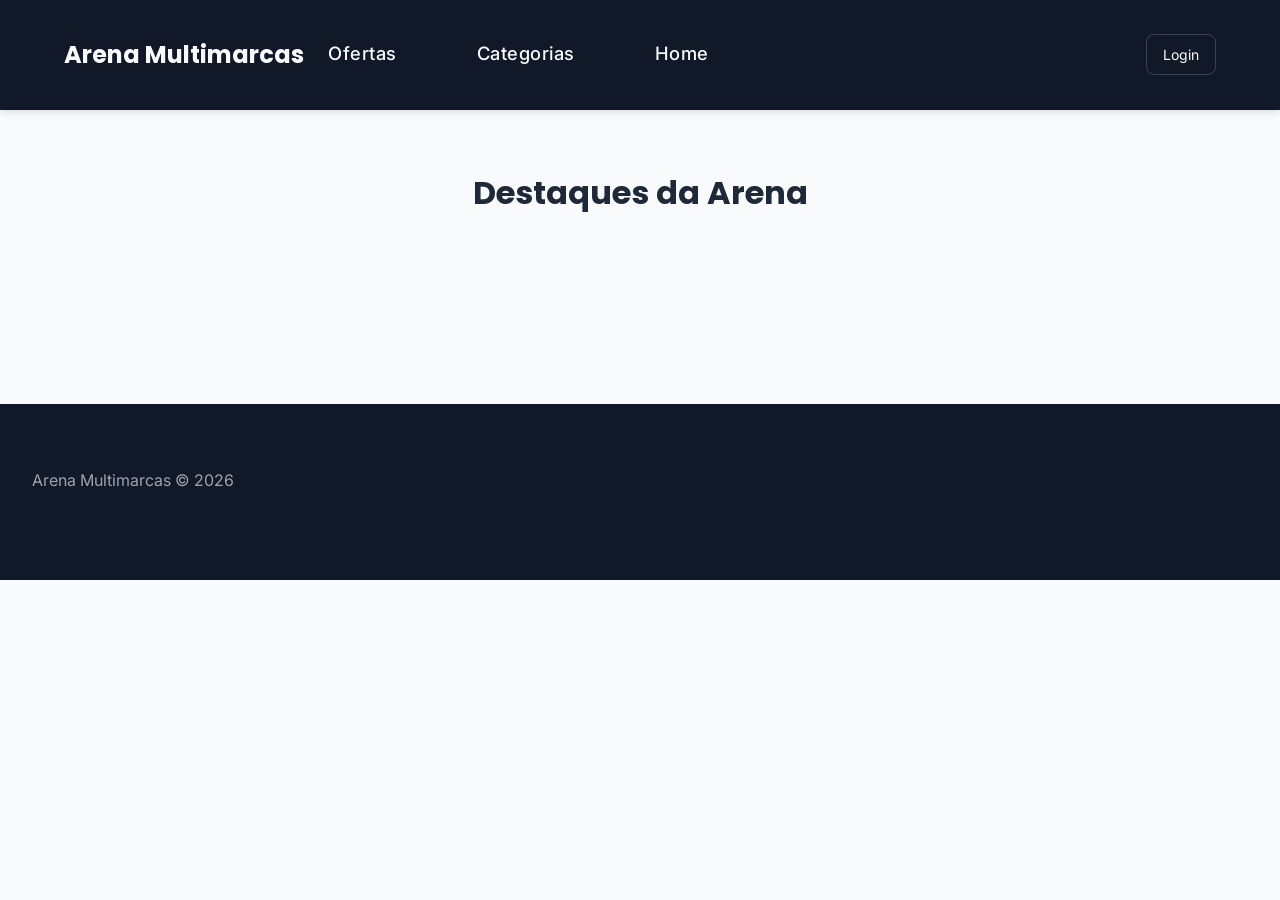
<file: aula_03.html>
<!DOCTYPE html>
<html lang="pt-BR">
<head>
  <meta charset="UTF-8">
  <meta name="viewport" content="width=device-width, initial-scale=1.0">
  <title>Arena Multimarcas - Início</title>


  <!-- LINKS PARA FONTES  -->
  <link rel="preconnect" href="https://fonts.googleapis.com">
  <link rel="preconnect" href="https://fonts.gstatic.com" crossorigin>
  <link href="https://fonts.googleapis.com/css2?family=Inter:wght@400;500;700&family=Poppins:wght@700&display=swap" rel="stylesheet">

  <!-- LINKS PARA CSS -->
  <link rel="stylesheet" href="css/tokens/main.css">
  <link rel="stylesheet" href="css/reset.css">
  <link rel="stylesheet" href="css/base.css">
  <link rel="stylesheet" href="css/layout.css">
  <link rel="stylesheet" href="css/components/navbar.css">
  <link rel="stylesheet" href="css/components/card.css">
  <link rel="stylesheet" href="css/components/form.css">
  <link rel="stylesheet" href="css/components/footer.css">
  <link rel="stylesheet" href="css/utilities.css">

  <style>

    /* JANELA DE LOGIN E CRIAÇÃO DE ANÚNCIO */
    .modal {
      display: none;
      position: fixed;
      top: 0; left: 0; width: 100%; height: 100%;
      z-index: 999;
      justify-content: center;
      align-items: center;
    }
    .modal--open {
      display: flex;
    }
    .modal__backdrop {
      position: absolute;
      top: 0; left: 0; width: 100%; height: 100%;
      background: var(--color-overlay, rgba(0,0,0,0.6));
    }
    .modal__content {
      position: relative;
      background: var(--color-bg, #fff);
      padding: var(--space-lg);
      border-radius: var(--radius-md);
      width: 100%;
      max-width: var(--modal-max-width, 400px);
      max-height: 90vh;
      overflow-y: auto;
      scrollbar-width: thin;
      z-index: 1000;
    }
    .modal__close {
      position: absolute;
      top: var(--space-sm); right: var(--space-sm);
      background: transparent; border: none; font-size: var(--fs-lg);
    }
    .error-msg {
      color: var(--color-danger-500);
      font-size: var(--fs-sm);
      margin-bottom: var(--space-sm);
    }

    /*_____________________________________________________FINAL MODAIS_____________________________________________________*/


  </style>
</head>
<body>

<header class="header">
  <nav class="navbar">
    <div class="navbar__container">
      <a href="aula_03.html" class="navbar__logo">Arena Multimarcas</a>
      <button class="navbar__hamburger" id="hamburgerBtn" aria-label="Toggle navigation">
        <span class="navbar__hamburger-line"></span>
        <span class="navbar__hamburger-line"></span>
        <span class="navbar__hamburger-line"></span>
      </button>
      <ul class="navbar__menu" id="navbarMenu">
        <li class="navbar__item"><a href="aula_03.html" class="navbar__link">Home</a></li>
        <li class="navbar__item navbar__dropdown"> <!-- DROPDOWN DE CATEGORIAS -->
          <a href="#" class="navbar__link">Categorias</a>
          <ul class="navbar__submenu">
            <li><a href="camisetas.html" class="navbar__sublink">Camisetas</a></li>
            <li><a href="calcas.html" class="navbar__sublink">Calças</a></li>
            <li><a href="tenis.html" class="navbar__sublink">Tênis</a></li>
            <li><a href="relogios.html" class="navbar__sublink">Relógios</a></li>
            <li><a href="mochilas.html" class="navbar__sublink">Mochilas</a></li>
            <li><a href="departamento.html" class="navbar__sublink">Ver Todas</a></li>
          </ul>
        </li>
        <li class="navbar__item"><a href="ofertas.html" class="navbar__link">Ofertas</a></li>
      </ul>
      <div class="navbar__actions">
        <button id="createAdBtn" class="navbar__button hide">Criar Anúncio</button>
        <button id="loginTrigger" class="navbar__button">Login</button>
        <button id="cartButton" class="navbar__cart hide" aria-label="Carrinho">🛒</button>
        <span id="userBadge" class="navbar__user-badge hide">Visitante</span>
      </div>
    </div>
  </nav>
</header>

<main class="main">
  <section class="section">
    <h1 class="section__title">Destaques da Arena</h1>
    
    <div class="cards-grid">

    <!-- ESPAÇO PARA OS CARDS DE PRODUTOS QUE SERÃO EXIBIDOS VIA JAVASCRIPT -->

    </div>

  </section>
</main>

<footer class="footer">
  <div class="footer__inner">
    <p>Arena Multimarcas © <span id="footerYear"></span></p>
  </div>
</footer>


<!-- MODAL DE LOGIN / CRIAR ANÚNCIO -->

<!-- JANELA DE LOGIN -->
<div id="loginModal" class="modal" aria-hidden="true">
  <div class="modal__backdrop"></div>
  <div class="modal__content">
    <button id="closeLoginModal" class="modal__close">✖</button>
    <h2>Fazer Login</h2>
    <div id="loginError" class="error-msg"></div>
    <form id="loginForm" class="form">
      <div class="form__group">
        <label for="loginUser">Usuário (cliente ou admin)</label>
        <input type="text" id="loginUser" required>
      </div>
      <div class="form__group">
        <label for="loginPassword">Senha</label>
        <input type="password" id="loginPassword" required>
      </div>
      <button type="submit" class="card__button u-margin-top">Entrar</button>
    </form>
  </div>
</div>


<!-- JANELA DE CRIAÇÃO DE ANÚNCIO -->
<div id="createAdModal" class="modal" aria-hidden="true">
  <div class="modal__backdrop"></div>
  <div class="modal__content">
    <button id="closeCreateAdModal" class="modal__close">✖</button>
    <h2>Criar Novo Anúncio</h2>
    <div id="createAdError" class="error-msg"></div>
    <form id="createAdForm" class="form">
      <div class="form__group">
        <label>Título do Produto</label>
        <input type="text" name="title" required>
      </div>
      <div class="form__group">
        <label>Descrição</label>
        <textarea name="description" rows="2" required></textarea>
      </div>
      <div class="form__group">
        <label>Categoria</label>
        <select name="category" required>
          <option value="camisetas">Camisetas</option>
          <option value="calcas">Calças</option>
          <option value="tenis">Tênis</option>
          <option value="relogios">Relógios</option>
          <option value="mochilas">Mochilas</option>
        </select>
      </div>
      <div class="form__group">
        <label>Preço (R$)</label>
        <input type="number" name="price" step="0.01" required>
      </div>
      <div class="form__group">
        <label>Estoque Inicial</label>
        <input type="number" name="stock" required>
      </div>
      <div class="form__group">
        <label>URL da Imagem</label>
        <input type="url" name="imageUrl" placeholder="https://...">
      </div>
      <div class="form__group">
        <label>Ou anexe um arquivo (.jpg, .png)</label>
        <input type="file" name="imageFile" accept="image/png, image/jpeg">
      </div>
      <button type="submit" class="card__button u-margin-top">Salvar Anúncio</button>
    </form>
  </div>
</div>

<!--__________________________________________FINAL DA CRIAÇÃO DE LOGIN / ANÚNCIO____________________________________-->


<script src="js/main.js"></script> <!-- LINK PARA O JAVASCRIPT QUE CONTÉM TODA A LÓGICA DE INTERAÇÃO DO SITE -->
</body>
</html>
</file>
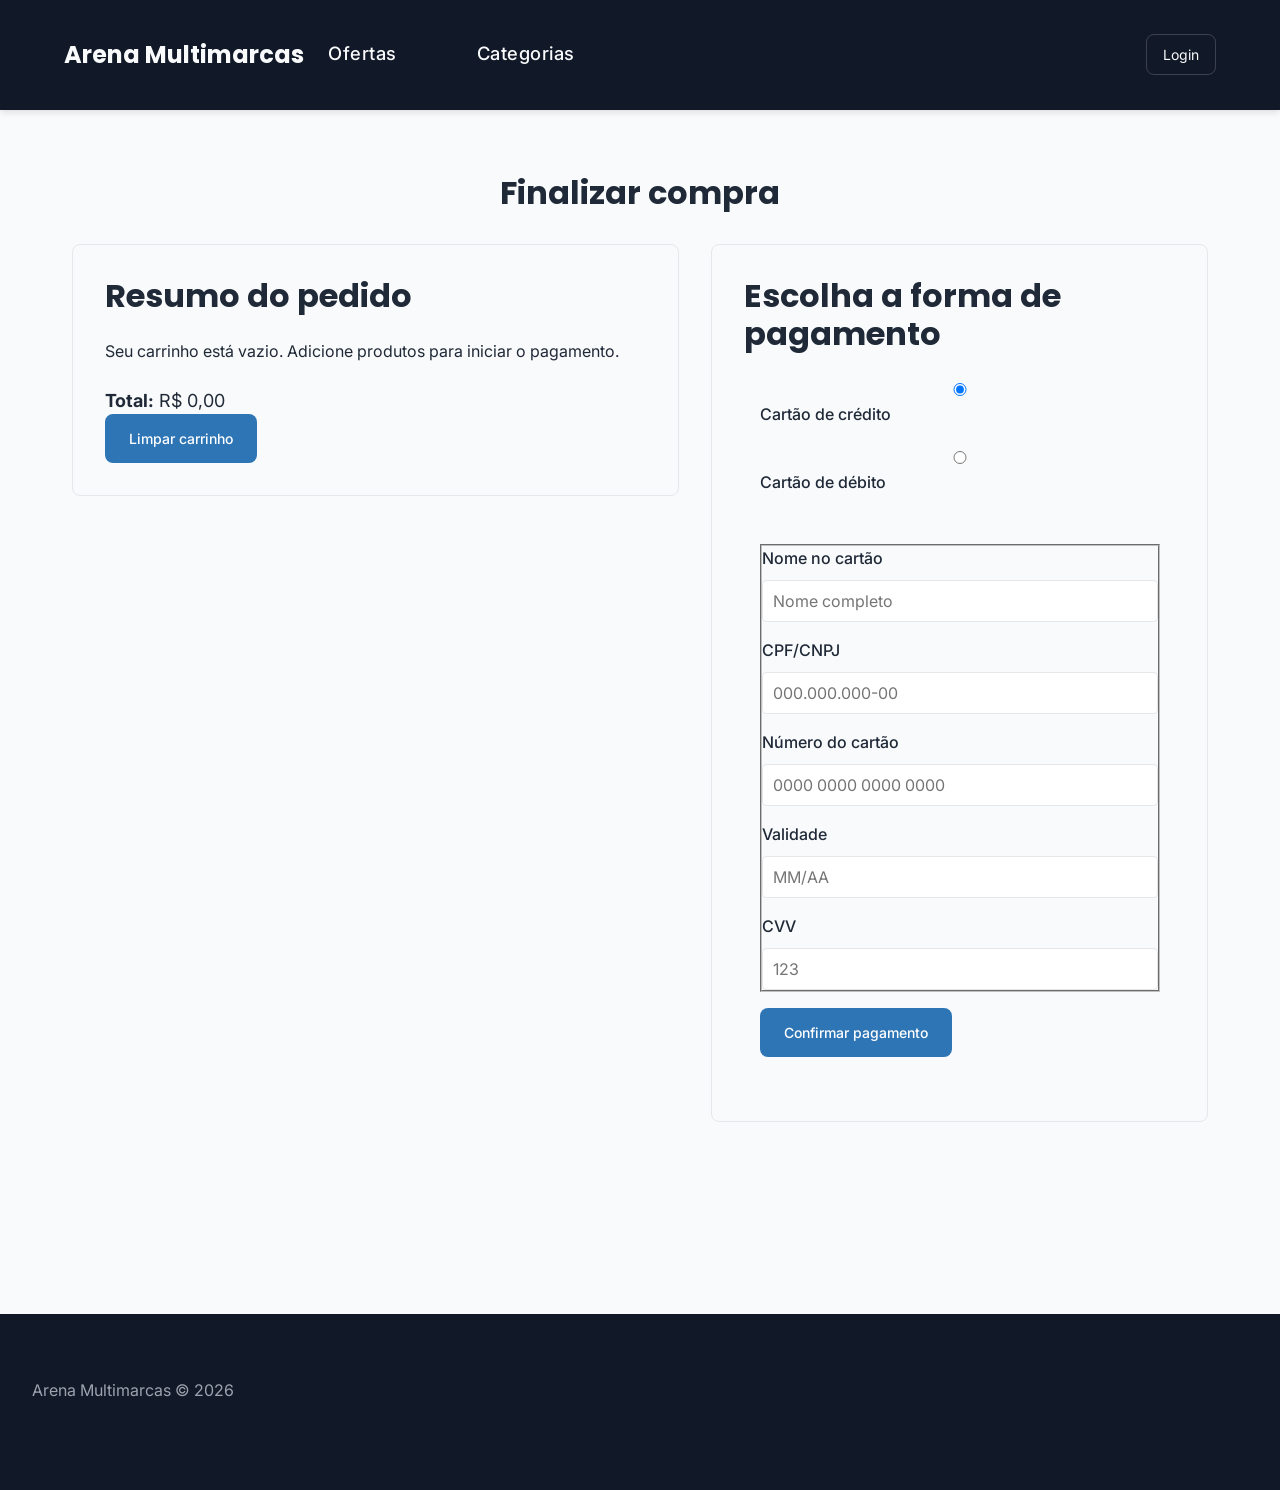
<file: checkout.html>
<!DOCTYPE html>
<html lang="pt-BR">
<head>
  <meta charset="UTF-8">
  <meta name="viewport" content="width=device-width, initial-scale=1.0">
  <title>Arena Multimarcas - Checkout</title>

  <!-- LINKS PARA FONTES  -->
  <link rel="preconnect" href="https://fonts.googleapis.com">
  <link rel="preconnect" href="https://fonts.gstatic.com" crossorigin>
  <link href="https://fonts.googleapis.com/css2?family=Inter:wght@400;500;700&family=Poppins:wght@700&display=swap" rel="stylesheet">

  <!-- LINKS PARA CSS -->
  <link rel="stylesheet" href="css/tokens/main.css">
  <link rel="stylesheet" href="css/reset.css">
  <link rel="stylesheet" href="css/base.css">
  <link rel="stylesheet" href="css/layout.css">
  <link rel="stylesheet" href="css/components/navbar.css">
  <link rel="stylesheet" href="css/components/card.css">
  <link rel="stylesheet" href="css/components/form.css">
  <link rel="stylesheet" href="css/components/footer.css">
  <link rel="stylesheet" href="css/utilities.css">
</head>
<body>
<header class="header">
  <nav class="navbar">
    <div class="navbar__container">
      <a href="index.html" class="navbar__logo">Arena Multimarcas</a>
      <button class="navbar__hamburger" id="hamburgerBtn" aria-label="Toggle navigation">
        <span class="navbar__hamburger-line"></span>
        <span class="navbar__hamburger-line"></span>
        <span class="navbar__hamburger-line"></span>
      </button>
      <ul class="navbar__menu" id="navbarMenu">
        <li class="navbar__item"><a href="index.html" class="navbar__link">Home</a></li>
        <li class="navbar__item navbar__dropdown">
          <a href="#" class="navbar__link">Categorias</a>
          <ul class="navbar__submenu">
            <li><a href="camisetas.html" class="navbar__sublink">Camisetas</a></li>
            <li><a href="calcas.html" class="navbar__sublink">Calças</a></li>
            <li><a href="tenis.html" class="navbar__sublink">Tênis</a></li>
            <li><a href="relogios.html" class="navbar__sublink">Relógios</a></li>
            <li><a href="mochilas.html" class="navbar__sublink">Mochilas</a></li>
            <li><a href="departamento.html" class="navbar__sublink">Ver Todas</a></li>
          </ul>
        </li>
        <li class="navbar__item"><a href="ofertas.html" class="navbar__link">Ofertas</a></li>
      </ul>
      <div class="navbar__actions">
        <button id="createAdBtn" class="navbar__button hide">Criar Anúncio</button>
        <button id="loginTrigger" class="navbar__button">Login</button>
        <button id="cartButton" class="navbar__cart hide" aria-label="Carrinho">🛒</button>
        <span id="userBadge" class="navbar__user-badge hide">Visitante</span>
      </div>
    </div>
  </nav>
</header>
<main class="main">
  <section class="section checkout-page">
    <h1 class="section__title">Finalizar compra</h1>
    <div class="checkout-grid">
      <aside class="checkout-summary">
        <h2>Resumo do pedido</h2>
        <div id="cartSummary"></div>
        <div class="checkout-total">
          <strong>Total:</strong> <span id="checkoutTotal">R$ 0,00</span>
        </div>
        <button type="button" id="clearCartBtn" class="card__button">Limpar carrinho</button>
      </aside>

      <section class="checkout-payment"> <!-- FORMULÁRIO DE PAGAMENTO -->
        <h2>Escolha a forma de pagamento</h2>
        <form id="paymentForm" class="form">
          <div class="payment-methods">
            <label><input type="radio" name="paymentMethod" value="cartao_credito" checked> Cartão de crédito</label>
            <label><input type="radio" name="paymentMethod" value="cartao_debito"> Cartão de débito</label>
          </div>

          <fieldset class="payment-method-details active" data-method="cartao_credito">
            <div class="form__group">
              <label for="name-credit">Nome no cartão</label>
              <input id="name-credit" name="name" type="text" placeholder="Nome completo" required>
            </div>
            <div class="form__group">
              <label for="document-credit">CPF/CNPJ</label>
              <input id="document-credit" name="document" type="text" placeholder="000.000.000-00" required>
            </div>
            <div class="form__group">
              <label for="cardNumber">Número do cartão</label>
              <input id="cardNumber" name="cardNumber" type="text" placeholder="0000 0000 0000 0000" required>
            </div>
            <div class="form__group">
              <label for="expiry">Validade</label>
              <input id="expiry" name="expiry" type="text" placeholder="MM/AA" required>
            </div>
            <div class="form__group">
              <label for="cvv">CVV</label>
              <input id="cvv" name="cvv" type="text" placeholder="123" required>
            </div>
          </fieldset>

          <fieldset class="payment-method-details" data-method="cartao_debito">
            <div class="form__group">
              <label for="name-debit">Nome no cartão</label>
              <input id="name-debit" name="name" type="text" placeholder="Nome completo" required>
            </div>
            <div class="form__group">
              <label for="document-debit">CPF/CNPJ</label>
              <input id="document-debit" name="document" type="text" placeholder="000.000.000-00" required>
            </div>
            <div class="form__group">
              <label for="cardNumberDebit">Número do cartão</label>
              <input id="cardNumberDebit" name="cardNumber" type="text" placeholder="0000 0000 0000 0000" required>
            </div>
            <div class="form__group">
              <label for="expiryDebit">Validade</label>
              <input id="expiryDebit" name="expiry" type="text" placeholder="MM/AA" required>
            </div>
            <div class="form__group">
              <label for="cvvDebit">CVV</label>
              <input id="cvvDebit" name="cvv" type="text" placeholder="123" required>
            </div>
          </fieldset>

          <button type="submit" class="card__button">Confirmar pagamento</button>
        </form>
        <div id="paymentResult" class="payment-result"></div>
      </section>
    </div>
  </section>

  <!-- FINAL DE FORMULARIO DE PAGAMENTO -->


</main>
<footer class="footer">
  <div class="footer__inner">
    <p>Arena Multimarcas © 2026</p>
  </div>
</footer>
<script src="js/main.js"></script>
</body>
</html>
</file>
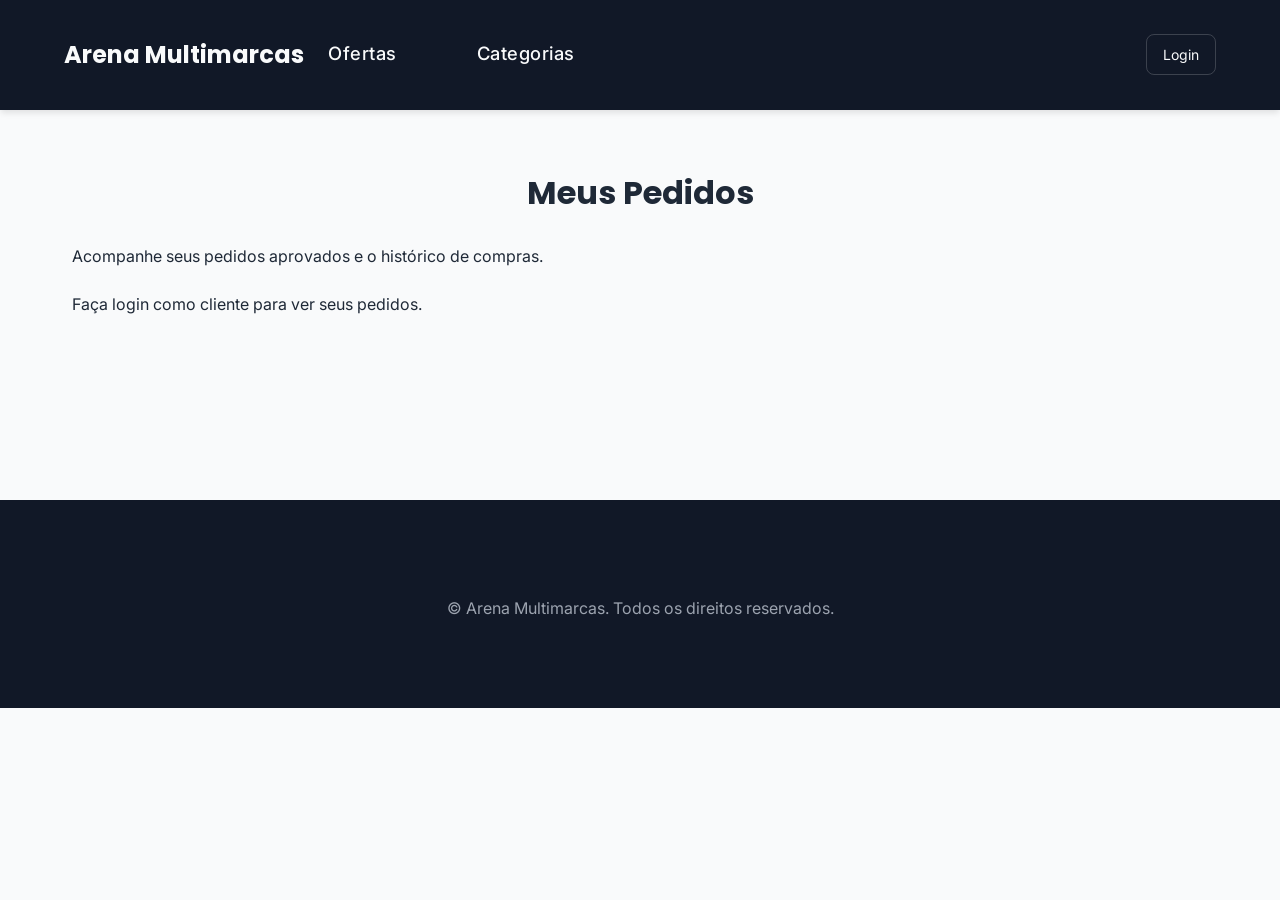
<file: orders.html>
<!DOCTYPE html>
<html lang="pt-BR">
<head>
  <meta charset="UTF-8">
  <meta name="viewport" content="width=device-width, initial-scale=1.0">
  <title>Arena Multimarcas - Pedidos</title>

  <!-- LINKS PARA FONTES -->
  <link rel="preconnect" href="https://fonts.googleapis.com">
  <link rel="preconnect" href="https://fonts.gstatic.com" crossorigin>
  <link href="https://fonts.googleapis.com/css2?family=Inter:wght@400;500;700&family=Poppins:wght@700&display=swap" rel="stylesheet">

  <!-- LINKS PARA CSS -->
  <link rel="stylesheet" href="css/tokens/main.css">
  <link rel="stylesheet" href="css/reset.css">
  <link rel="stylesheet" href="css/base.css">
  <link rel="stylesheet" href="css/layout.css">
  <link rel="stylesheet" href="css/components/navbar.css">
  <link rel="stylesheet" href="css/components/card.css">
  <link rel="stylesheet" href="css/components/form.css">
  <link rel="stylesheet" href="css/components/footer.css">
  <link rel="stylesheet" href="css/utilities.css">
</head>
<body>
<header class="header">
  <nav class="navbar">
    <div class="navbar__container">
      <a href="index.html" class="navbar__logo">Arena Multimarcas</a>
      <button class="navbar__hamburger" id="hamburgerBtn" aria-label="Toggle navigation">
        <span class="navbar__hamburger-line"></span>
        <span class="navbar__hamburger-line"></span>
        <span class="navbar__hamburger-line"></span>
      </button>
      <ul class="navbar__menu" id="navbarMenu">
        <li class="navbar__item"><a href="index.html" class="navbar__link">Home</a></li>
        <li class="navbar__item navbar__dropdown">
          <a href="#" class="navbar__link">Categorias</a>
          <ul class="navbar__submenu">
            <li><a href="camisetas.html" class="navbar__sublink">Camisetas</a></li>
            <li><a href="calcas.html" class="navbar__sublink">Calças</a></li>
            <li><a href="tenis.html" class="navbar__sublink">Tênis</a></li>
            <li><a href="relogios.html" class="navbar__sublink">Relógios</a></li>
            <li><a href="mochilas.html" class="navbar__sublink">Mochilas</a></li>
            <li><a href="departamento.html" class="navbar__sublink">Ver Todas</a></li>
          </ul>
        </li>
        <li class="navbar__item"><a href="ofertas.html" class="navbar__link">Ofertas</a></li>
      </ul>
      <div class="navbar__actions">
        <button id="createAdBtn" class="navbar__button hide">Criar Anúncio</button>
        <button id="loginTrigger" class="navbar__button">Login</button>
        <button id="cartButton" class="navbar__cart hide" aria-label="Carrinho">🛒</button>
        <span id="userBadge" class="navbar__user-badge hide">Visitante</span>
      </div>
    </div>
  </nav>
</header>
<main class="main">
  <section class="section orders-page">
    <div class="section__header">
      <h1 class="section__title">Meus Pedidos</h1>
      <p class="section__subtitle">Acompanhe seus pedidos aprovados e o histórico de compras.</p>
    </div>
    <div id="ordersList" class="orders-list">
      <p>Carregando pedidos...</p>
    </div>
  </section>
</main>
<footer class="footer">
  <div class="footer__bottom">
    <p>© Arena Multimarcas. Todos os direitos reservados.</p>
  </div>
</footer>
<script src="js/main.js"></script>
</body>
</html>
</file>
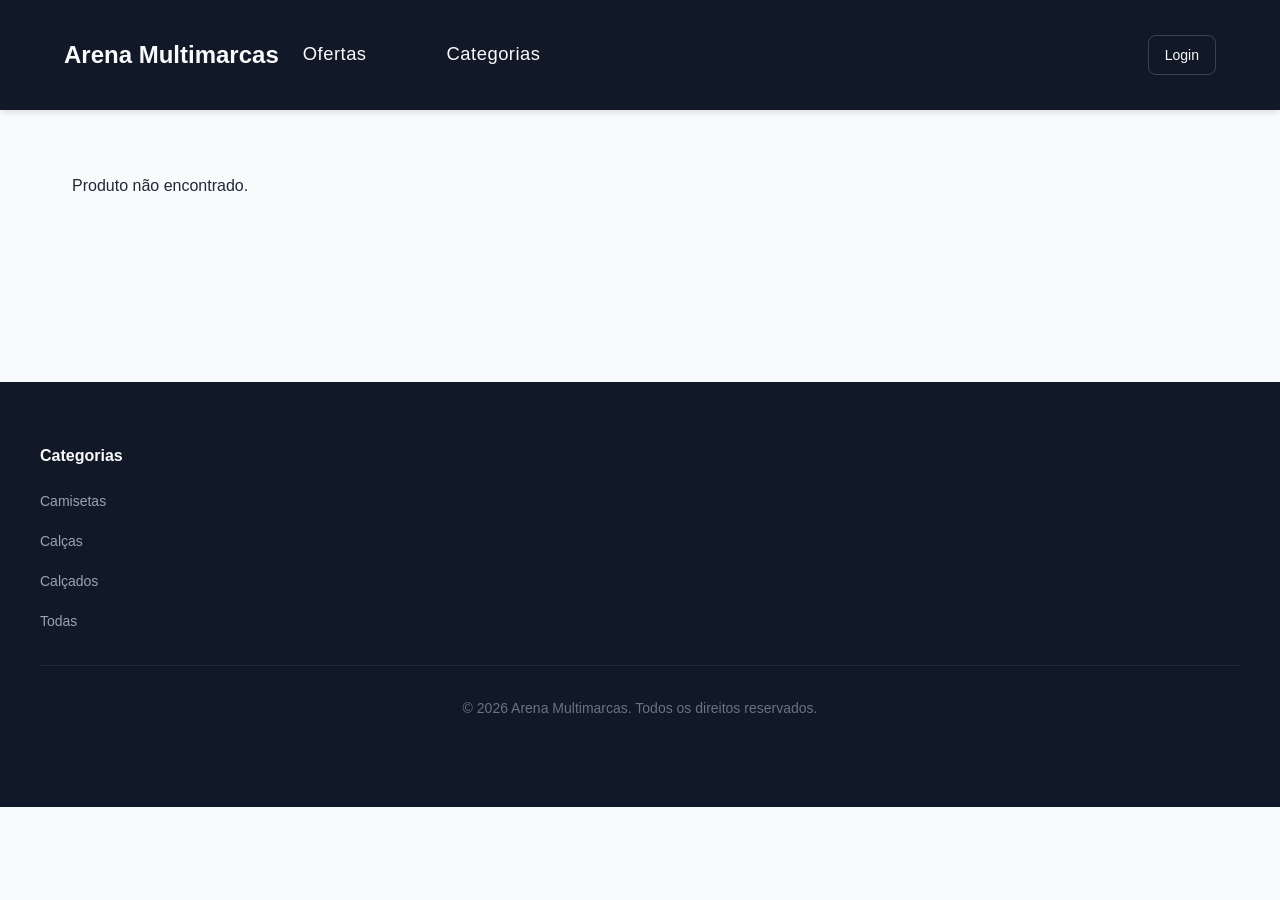
<file: product.html>
<!--PAGINA QUE EXIBE OS DETALHES DE UM PRODUTO-->




<!DOCTYPE html>
<html lang="pt-BR">
<head>
  <meta charset="UTF-8">
  <meta name="viewport" content="width=device-width, initial-scale=1.0">
  <title>Produto - Arena Multimarcas</title>
  <link rel="stylesheet" href="css/tokens/main.css">
  <link rel="stylesheet" href="css/reset.css">
  <link rel="stylesheet" href="css/base.css">
  <link rel="stylesheet" href="css/layout.css">
  <link rel="stylesheet" href="css/components/navbar.css">
  <link rel="stylesheet" href="css/components/card.css">
  <link rel="stylesheet" href="css/components/form.css">
  <link rel="stylesheet" href="css/components/footer.css">
  <link rel="stylesheet" href="css/utilities.css">
</head>
<body>
<header class="header">
  <nav class="navbar">
    <div class="navbar__container">
      <a href="index.html" class="navbar__logo">Arena Multimarcas</a>
      <button class="navbar__hamburger" id="hamburgerBtn" aria-label="Toggle navigation">
        <span class="navbar__hamburger-line"></span>
        <span class="navbar__hamburger-line"></span>
        <span class="navbar__hamburger-line"></span>
      </button>
      <ul class="navbar__menu" id="navbarMenu">
        <li class="navbar__item"><a href="index.html" class="navbar__link">Home</a></li>
        <li class="navbar__item navbar__dropdown">
          <a href="#" class="navbar__link">Categorias</a>
          <ul class="navbar__submenu">
            <li><a href="camisetas.html" class="navbar__sublink">Camisetas</a></li>
            <li><a href="calcas.html" class="navbar__sublink">Calças</a></li>
            <li><a href="tenis.html" class="navbar__sublink">Tênis</a></li>
            <li><a href="relogios.html" class="navbar__sublink">Relógios</a></li>
            <li><a href="mochilas.html" class="navbar__sublink">Mochilas</a></li>
            <li><a href="departamento.html" class="navbar__sublink">Ver Todas</a></li>
          </ul>
        </li>
        <li class="navbar__item"><a href="ofertas.html" class="navbar__link">Ofertas</a></li>
      </ul>
      <div class="navbar__actions">
        <button id="createAdBtn" class="navbar__button hide">Criar Anúncio</button>
        <button id="loginTrigger" class="navbar__button">Login</button>
        <button id="cartButton" class="navbar__cart hide" aria-label="Carrinho">🛒</button>
        <span id="userBadge" class="navbar__user-badge hide">Visitante</span>
      </div>
    </div>
  </nav>
</header>
<main class="main">
  <section class="section">
    <div class="product-detail container">
      <div id="productContainer">Carregando produto...</div>
    </div>
  </section>
</main>
<footer class="footer">
  <div class="footer__container">
    <div class="footer__column"><h4 class="footer__title">Categorias</h4>
      <ul class="footer__list">
        <li><a href="camisetas.html" class="footer__link">Camisetas</a></li>
        <li><a href="calcas.html" class="footer__link">Calças</a></li>
        <li><a href="tenis.html" class="footer__link">Calçados</a></li>
        <li><a href="departamento.html" class="footer__link">Todas</a></li>
      </ul>
    </div>
  </div>
  <div class="footer__bottom">
    <p class="footer__copyright">© <span id="footerYear">2026</span> Arena Multimarcas. Todos os direitos reservados.</p>
  </div>
</footer>

  <div class="modal" id="loginModal" aria-hidden="true">
    <div class="modal__backdrop" id="modalBackdrop"></div>
    <div class="modal__content">
      <button class="modal__close" id="closeLoginModal" aria-label="Fechar">×</button>
      <h2>Entrar no site</h2>
      <form id="loginForm" class="form">
        <label for="loginUser">Usuário</label>
        <input type="text" id="loginUser" name="user" placeholder="admin ou cliente" required>
        <label for="loginPassword">Senha</label>
        <input type="password" id="loginPassword" name="password" placeholder="admim ou cliente" required>
        <button type="submit" class="card__button">Entrar</button>
        <p id="loginError" class="form__error" aria-live="polite"></p>
      </form>
    </div>
  </div>

  <div class="modal" id="createAdModal" aria-hidden="true">
    <div class="modal__backdrop"></div>
    <div class="modal__content">
      <button class="modal__close" id="closeCreateAdModal" aria-label="Fechar">×</button>
      <h2>Criar Anúncio</h2>
      <form id="createAdForm" class="form">
        <label for="adTitle">Título</label>
        <input type="text" id="adTitle" name="title" required>

        <label for="adDescription">Descrição</label>
        <textarea id="adDescription" name="description" rows="3" required></textarea>

        <label for="adCategory">Categoria</label>
        <select id="adCategory" name="category" required>
          <option value="camisetas">Camisetas</option>
          <option value="calcas">Calças</option>
          <option value="tenis">Tênis</option>
          <option value="relogios">Relógios</option>
          <option value="mochilas">Mochilas</option>
          <option value="ofertas">Ofertas</option>
          <option value="departamento">Departamento</option>
        </select>

        <label for="adPrice">Preço (R$)</label>
        <input type="number" id="adPrice" name="price" min="0" step="0.01" required>

        <label for="adStock">Estoque</label>
        <input type="number" id="adStock" name="stock" min="0" step="1" required>

        <label for="adImageUrl">Link da imagem</label>
        <input type="url" id="adImageUrl" name="imageUrl" placeholder="https://...">

        <label for="adImageFile">Ou anexar imagem (.jpg, .png)</label>
        <input type="file" id="adImageFile" name="imageFile" accept="image/*">

        <button type="submit" class="card__button">Criar anúncio</button>
        <p id="createAdError" class="form__error" aria-live="polite"></p>
      </form>
    </div>
  </div>

<script src="js/main.js"></script>
<script>

<!-- SCRIPT PARA EXIBIR OS DETALHES DO PRODUTO SELECIONADO -->


(function(){
  function qs(key){
    const params = new URLSearchParams(window.location.search);
    return params.get(key);
  }
  const id = qs('id');
  const container = document.getElementById('productContainer');
  const products = JSON.parse(localStorage.getItem('arenaProducts') || '[]');
  const prod = products.find(p => p.id === id);
  if (!prod) {
    container.innerHTML = '<p>Produto não encontrado.</p>';
    return;
  }
  container.innerHTML = '';
  const wrapper = document.createElement('div');
  wrapper.className = 'product-detail__wrap';
  const img = document.createElement('img');
  img.src = prod.image;
  img.alt = prod.title;
  img.style.maxWidth = '400px';
  const h1 = document.createElement('h1');
  h1.textContent = prod.title;
  const p = document.createElement('p');
  p.textContent = prod.description;
  const price = document.createElement('div');
  price.textContent = 'R$ ' + Number(prod.price).toFixed(2).replace('.',',');
  const stock = document.createElement('div');
  stock.textContent = 'Estoque: ' + prod.stock;
  const btn = document.createElement('button');
  btn.className = 'card__button add-to-cart';
  btn.setAttribute('data-id', prod.id);
  btn.textContent = 'Adicionar ao carrinho';
  wrapper.appendChild(img);
  wrapper.appendChild(h1);
  wrapper.appendChild(p);
  wrapper.appendChild(price);
  wrapper.appendChild(stock);
  wrapper.appendChild(btn);
  container.appendChild(wrapper);
})();
</script>
</body>
</html>
</file>
<file: css/tokens/main.css>
/* ========================================
   TOKENS
   ======================================== */
   /* Este arquivo é o ponto de entrada para os tokens de design, que são as variáveis CSS que definem as cores, tipografia, espaçamento
    e outros aspectos visuais do projeto.*/

@import './primitives.css';
@import './spacing.css';
@import './typography.css';
@import './semantic.css';
</file>
<file: css/base.css>
/* ========================================
   2. BASE - Typographic Defaults
   ======================================== */

html {
  scroll-behavior: smooth;
  font-size: 16px;
}

@media (min-width: 1920px) {
  html {
    font-size: 18px;
  }
}

body {
  font-family: var(--ff-primary);
  font-size: var(--fs-base);
  font-weight: var(--fw-normal);
  line-height: var(--lh-normal);
  background-color: var(--color-neutral-50);
  color: var(--color-text);
  -webkit-font-smoothing: antialiased;
  -moz-osx-font-smoothing: grayscale;
}

/* ========================================
   HEADINGS
   ======================================== */

h1, h2, h3, h4, h5, h6 {
  font-family: var(--ff-heading);
  font-weight: var(--fw-bold);
  line-height: var(--lh-tight);
  color: var(--color-text);
  margin-bottom: var(--space-md);
}

h1 {
  font-size: var(--fs-3xl);
}

h2 {
  font-size: var(--fs-2xl);
}

h3 {
  font-size: var(--fs-xl);
}

h4 {
  font-size: var(--fs-lg);
}

h5, h6 {
  font-size: var(--fs-base);
}

/* ========================================
   PARAGRAPH & TEXT
   ======================================== */

p {
  margin-bottom: var(--space-md);
}

a {
  color: var(--color-primary-500);
  text-decoration: none;
  transition: color var(--transition-normal);
}

a:hover {
  color: var(--color-primary-600);
}

/* ========================================
   MEDIA
   ======================================== */

img, picture, video, canvas, svg {
  display: block;
  max-width: 100%;
  height: auto;
}

/* ========================================
   FORM ELEMENTS
   ======================================== */

button, input, select, textarea {
  font-family: inherit;
  font-size: inherit;
}

button {
  cursor: pointer;
}

:focus-visible {
  outline: 3px solid var(--color-primary-500);
  outline-offset: 3px;
  box-shadow: 0 0 0 3px rgba(59, 130, 246, 0.25);
}

/* ========================================
   LISTS
   ======================================== */

ul, ol {
  list-style: none;
}

li {
  margin-bottom: 0;
}
</file>
<file: css/layout.css>
main {
  max-width: var(--layout-max-width);
  margin: auto;
  padding: var(--space-md);
}

section {
  margin-bottom: var(--space-lg);
}

/* ========================================
   SECTION LAYOUT
   ======================================== */

.main {
  max-width: var(--layout-max-width);
  margin: 0 auto;
  padding: var(--space-lg);
}

.section {
  padding: var(--space-lg) 0;
}

.section__title {
  font-family: var(--ff-heading);
  font-size: var(--fs-2xl);
  font-weight: var(--fw-bold);
  color: var(--color-text);
  margin-bottom: var(--space-lg);
  text-align: center;
}

/* ========================================
   CARDS GRID - Responsive
   ======================================== */

.cards-grid {
  display: grid;
  grid-template-columns: 1fr;
  gap: var(--space-lg);
}

/* Tablets (>= 768px) - 2 columns */
@media (min-width: 768px) {
  .cards-grid {
    grid-template-columns: repeat(2, 1fr);
  }
}


@media (min-width: 1200px) {
  .cards-grid {
    grid-template-columns: repeat(3, 1fr);
  }


  .card--featured {
    grid-column: span 2;
    grid-row: span 1;
  }

  .cards-grid .card--featured:nth-child(1) {
    grid-column: 1 / -1;
  }
}

/* ========================================
   CHECKOUT PAGE
   ======================================== */

.checkout-grid {
  display: grid;
  grid-template-columns: minmax(280px, 1.1fr) 0.9fr;
  gap: var(--space-lg);
  align-items: start;
}

.checkout-summary,
.checkout-payment {
  background-color: var(--color-neutral-0);
  border: 1px solid var(--color-border);
  border-radius: var(--radius-md);
  padding: var(--space-lg);
}

.checkout-summary h2,
.checkout-payment h2 {
  margin-top: 0;
}

.checkout-total {
  margin-top: var(--space-md);
  font-size: var(--fs-lg);
}

.cart-table {
  width: 100%;
  border-collapse: collapse;
  margin-bottom: var(--space-md);
}

.cart-table th,
.cart-table td {
  border: 1px solid var(--color-border);
  padding: var(--space-2xs);
  text-align: left;
}

.cart-remove {
  background: transparent;
  color: var(--color-danger-600);
  border: none;
  cursor: pointer;
  padding: 0;
  font-size: var(--fs-sm);
}

.payment-methods {
  display: grid;
  gap: var(--space-2xs);
  margin-bottom: var(--space-md);
}

.payment-methods label {
  display: flex;
  align-items: center;
  gap: var(--space-2xs);
  cursor: pointer;
}

.payment-method-details {
  display: none;
  gap: var(--space-sm);
}

.payment-method-details.active {
  display: grid;
}

.payment-note {
  margin-top: var(--space-sm);
  padding: var(--space-2xs);
  border-radius: var(--radius-sm);
  background: var(--color-neutral-100);
  color: var(--color-text);
}

.payment-result {
  margin-top: var(--space-lg);
}

.payment-result-box {
  border: 1px solid var(--color-success-500);
  background: rgba(34, 197, 94, 0.1);
  padding: var(--space-md);
  border-radius: var(--radius-md);
}

@media (max-width: 900px) {
  .checkout-grid {
    grid-template-columns: 1fr;
  }
}
</file>
<file: css/components/navbar.css>
/* ========================================
   NAVBAR COMPONENT
   ======================================== */
/* Navbar usada para navegação principal do site, exibindo o logo, links de navegação e ações do usuário. 
O layout é responsivo, adaptando-se a diferentes tamanhos de tela usando flexbox e media queries. */

.header {
  /* Container principal do header, com fundo escuro e sombra para criar destaque. 
  O header é fixo no topo da página para garantir que a navegação esteja sempre acessível. */
  background-color: var(--color-neutral-900);
  box-shadow: var(--shadow-md);
  position: sticky;
  top: 0;
  z-index: var(--z-sticky);
}

.navbar {
    /* Container interno da navbar, com largura máxima definida para centralizar o conteúdo e layout flexível para organizar o logo, links de navegação e ações do usuário. 
    O espaçamento entre os elementos é controlado por gap, e o padding garante um espaçamento adequado dentro da navbar. */
  width: 100%;
}

.navbar__container {
  /* Container interno da navbar, com largura máxima definida para centralizar o conteúdo e layout flexível para organizar o logo, links de navegação e ações do usuário.*/
  max-width: var(--layout-max-width);
  margin: 0 auto;
  padding: var(--space-md);
  display: flex;
  justify-content: space-between;
  align-items: center;
}

.navbar__logo {
  font-family: var(--ff-heading);
  font-size: var(--fs-xl);
  font-weight: var(--fw-bold);
  color: var(--color-neutral-50);
  text-decoration: none;
  transition: color var(--transition-normal);
}

.navbar__logo:hover {
  color: var(--color-primary-500);
}

/* ========================================
   HAMBURGER MENU (Mobile First)
   ======================================== */
   /* hamburger menu usado para exibir o menu de navegação em dispositivos móveis. 
   O menu é ativado por um botão de hambúrguer, que se transforma em um ícone de "X" quando o menu está aberto. 
   O menu é exibido como uma lista vertical que cobre toda a largura da tela, com links de navegação e ações do usuário organizados de forma clara e acessível. */

.navbar__hamburger {
  display: flex;
  flex-direction: column;
  gap: 0.4rem;
  background: none;
  border: none;
  cursor: pointer;
  padding: var(--space-sm);
  margin-right: -var(--space-sm);
}

.navbar__hamburger-line {
  width: 1.5rem;
  height: 0.25rem;
  background-color: var(--color-neutral-50);
  transition: all var(--transition-normal);
  transform-origin: center;
}

.navbar__hamburger.active .navbar__hamburger-line:nth-child(1) {
  transform: translateY(0.65rem) rotate(45deg);
}

.navbar__hamburger.active .navbar__hamburger-line:nth-child(2) {
  opacity: 0;
}

.navbar__hamburger.active .navbar__hamburger-line:nth-child(3) {
  transform: translateY(-0.65rem) rotate(-45deg);
}

/* ========================================
   MENU (Mobile Vertical)
   ======================================== */
   /* menu usado para exibir os links de navegação em dispositivos móveis.*/

.navbar__menu {
  display: none;
  position: absolute;
  top: 100%;
  left: 0;
  right: 0;
  background-color: var(--color-neutral-800);
  flex-direction: column;
  padding: var(--space-md) 0;
  list-style: none;
  box-shadow: var(--shadow-lg);
  animation: slideDown var(--transition-normal) ease-out;
}

.navbar__menu.active {
  display: flex;
}

@keyframes slideDown {
  from {
    opacity: 0;
    transform: translateY(-1rem);
  }
  to {
    opacity: 1;
    transform: translateY(0);
  }
}

.navbar__item {
  width: 100%;
}

.navbar__link {
  display: block;
  padding: var(--space-md) var(--space-lg);
  color: var(--color-neutral-50);
  text-decoration: none;
  transition: background-color var(--transition-normal);
  border-left: var(--border-thick) solid transparent;
  font-size: 1.15rem !important; /* Aumenta o texto (o padrão era 1rem) */
  font-weight: 500;             /* Deixa a letra levemente mais encorpada */
  letter-spacing: 0.5px;        /* Dá um leve espaço elegante entre as letras */
}

.navbar__sublink {
  font-size: 1rem !important; /* Mantém o texto das subcategorias um pouco menor que o das categorias principais */
}

.navbar__link:hover, 
.navbar__link:focus {
  background-color: var(--color-neutral-700);
  border-left-color: var(--color-primary-500);
}

.navbar__link:focus-visible {
  outline: 3px solid var(--color-primary-500);
  outline-offset: 2px;
}

.navbar__actions {
  display: none;
  align-items: center;
  gap: var(--space-sm);
}

@media (max-width: 767px) { /* Ajustes para telas menores, como smartphones */
   /* ajustes para telas menores, como smartphones, onde o layout da navbar é adaptado para melhor usabilidade. 
   O menu de navegação é exibido como uma lista vertical que cobre toda a largura da tela, e as ações do usuário são organizadas de forma clara e acessível. */
  .navbar__container {
    flex-wrap: wrap;
  }

  .navbar__actions {
    display: flex;
    justify-content: flex-end;
    width: 100%;
    gap: var(--space-sm);
    padding: var(--space-sm) var(--space-md);
  }

  .navbar__actions .navbar__button {
    flex: 1;
  }

  .navbar__actions .navbar__cart {
    width: auto;
  }
}

.navbar__button { 
  /* botão usado para ações como "Login", "Registrar" ou "Sair". 
  O botão tem um estilo de destaque com bordas arredondadas, cor de fundo neutra e um efeito de hover que muda a cor de fundo e a borda para criar um feedback visual claro. */
  border: 1px solid var(--color-border-subtle);
  background: transparent;
  color: var(--color-neutral-50);
  padding: 0.7rem 1rem;
  border-radius: var(--radius-md);
  font-size: var(--fs-sm);
  cursor: pointer;
  transition: background-color var(--transition-normal), border-color var(--transition-normal);
}

.navbar__button:hover,
.navbar__button:focus {
  background-color: var(--color-surface-hover);
  border-color: var(--color-primary-500);
}

.navbar__button--active {
  background-color: var(--color-primary-500);
  border-color: var(--color-primary-500);
}

.navbar__cart { /* ícone de carrinho usado para acessar o carrinho de compras.*/
  display: inline-flex;
  align-items: center;
  justify-content: center;
  width: 2.8rem;
  height: 2.8rem;
  border-radius: 0.85rem;
  background-color: var(--color-primary-500);
  color: var(--color-neutral-50);
  border: none;
  font-size: 1.1rem;
}

.navbar__user-badge {
  display: inline-flex;
  align-items: center;
  padding: 0.5rem 0.85rem;
  border-radius: var(--radius-full);
  background-color: var(--color-surface-muted);
  color: var(--color-neutral-50);
  font-size: 0.9rem;
}

.hide { /* classe utilitária para esconder elementos, usada para ocultar o menu de navegação em dispositivos móveis quando não está ativo. */
  display: none !important;
}

.modal { /* modal usado para exibir conteúdo em uma sobreposição, como formulários de login, detalhes de produtos ou mensagens de confirmação.*/
  position: fixed;
  inset: 0;
  display: none;
  align-items: center;
  justify-content: center;
  z-index: calc(var(--z-sticky) + 10);
}

.modal--open { /* classe usada para abrir o modal, que exibe o conteúdo em uma sobreposição centralizada na tela. */
  display: flex;
}

.modal__backdrop { /* plano de fundo do modal, que cobre toda a tela com uma cor semi-transparente para criar um efeito de foco no conteúdo do modal. */
  position: absolute;
  inset: 0;
  background: var(--color-overlay);
}

.modal__content { 
  /* conteúdo do modal, que é posicionado acima do plano de fundo e tem um estilo de destaque com fundo branco, bordas arredondadas 
  e sombra para criar uma aparência de cartão.*/
  position: relative;
  background: var(--color-neutral-50);
  border-radius: var(--radius-lg);
  padding: var(--space-xl);
  width: min(var(--modal-max-width), calc(100% - var(--space-lg)));
  box-shadow: var(--shadow-xl);
  z-index: 1; /* Garante que o conteúdo do modal fique acima do plano de fundo. */
}

.modal__close { 
  position: absolute;
  top: var(--space-sm);
  right: var(--space-sm);
  border: none;
  background: transparent;
  font-size: 1.5rem;
  color: var(--color-neutral-900);
  cursor: pointer;
}

.modal h2 {
  margin-bottom: var(--space-md);
}

.form__error {
  margin-top: var(--space-sm);
  color: var(--color-danger-500);
  font-size: 0.95rem;
}

@media (min-width: 768px) {
  .navbar__hamburger {
    display: none;
  }

  .navbar__menu {
    display: flex !important;
    position: static;
    background-color: transparent;
    flex-direction: row;
    padding: 0;
    gap: var(--space-lg);
    box-shadow: none;
    animation: none;
    margin-right: auto;
  }

  .navbar__actions {
    display: flex;
  }

  .navbar__item {
    width: auto;
  }

  .navbar__link {
    padding: var(--space-sm) var(--space-md);
    border-left: none;
    border-bottom: var(--border-normal) solid transparent;
  }

  .navbar__link:hover,
  .navbar__link:focus {
    background-color: transparent;
    border-bottom-color: var(--color-primary-500);
  }
}


/* ========================================
   DROPDOWN MENU - ATUALIZADO PARA CLIQUE
   ======================================== */

.navbar__dropdown {
  position: relative;
}

/* O submenu começa sempre escondido */
.navbar__submenu {
  display: none;
  list-style: none;
  background-color: var(--color-navbar-bg); /* Mantém o fundo escuro padrão */
  z-index: 999;
}

/* Exibe o submenu apenas quando a classe .active for injetada pelo JavaScript */
.navbar__dropdown.active .navbar__submenu {
  display: block;
}

/* --- Ajuste Responsivo para Celular (Mobile) --- */
@media (max-width: 767px) {
  .navbar__submenu {
    position: static; /* Faz com que as categorias empurrem o menu para baixo em vez de flutuar por cima */
    width: 100%;
    padding-left: var(--space-md); /* Dá um recuo visual elegante nas subcategorias */
    box-shadow: none;
    border-radius: 0;
    background-color: var(--color-navbar-menu); /* Um tom levemente diferente para destacar no mobile */
  }
}

/* --- Ajuste Responsivo para Computador (Desktop) --- */
@media (min-width: 768px) {
  .navbar__submenu {
    position: absolute;
    top: 100%;
    left: 0;
    min-width: var(--dropdown-min-width);
    border-radius: 0 0 var(--radius-lg) var(--radius-lg);
    box-shadow: var(--shadow-dropdown);
  }
}
</file>
<file: css/components/card.css>
/* ========================================
   CARD COMPONENT
   ======================================== */

   /* Card usado para exibir produtos, categorias ou qualquer conteúdo visualmente destacado. */

.card {
  background-color: var(--color-bg);
  border: var(--border-thin) solid var(--color-border);
  border-radius: var(--radius-lg);
  overflow: hidden;
  transition: 
    transform var(--transition-normal),
    box-shadow var(--transition-normal);
  display: flex;
  flex-direction: column;
  height: 100%;
}

.card:hover {
  /* Efeito de elevação ao passar o mouse */
  transform: translateY(-0.5rem);
  box-shadow: var(--shadow-xl);
}

/* ========================================
   CARD IMAGE
   ======================================== */

   /* card usado para exibir uma imagem de produto ou categoria. A imagem é responsiva e tem um efeito de zoom ao passar o mouse. */

.card__image {
  /* Container para a imagem do card, com altura fixa e overflow oculto para criar um efeito de corte. */
  width: 100%;
  height: var(--card-image-height);
  overflow: hidden;
  background-color: var(--color-neutral-200);
}

.card__image img {
  /* A imagem dentro do card, que se ajusta ao container e tem um efeito de zoom suave ao passar o mouse. */
  width: 100%;
  height: 100%;
  object-fit: cover;
  transition: transform var(--transition-normal);
}

.card:hover .card__image img {
  /* Efeito de zoom ao passar o mouse sobre a imagem do card. */
  transform: scale(1.05);
}

/* ========================================
   CARD CONTENT
   ======================================== */
   /* card usado para exibir o conteúdo textual do produto ou categoria, como título, descrição e meta-informações. 
   O conteúdo é organizado em uma coluna flexível para garantir que o botão fique sempre na parte inferior do card. */

.card__content {
  /* Container para o conteúdo do card, com padding e layout flexível para organizar o título, descrição e meta-informações. */
  padding: var(--space-lg);
  display: flex;
  flex-direction: column;
  flex-grow: 1;
}

.card__title {
  /* Título do card, com estilo de destaque usando a fonte de heading, tamanho grande e peso bold. */
  font-family: var(--ff-heading);
  font-size: var(--fs-lg);
  font-weight: var(--fw-bold);
  color: var(--color-text);
  margin-bottom: var(--space-sm);
  line-height: var(--lh-tight);
}

.card__description {
  /* Descrição do card, com estilo mais leve usando a fonte primária, tamanho pequeno e cor de texto mais clara.
   O flex-grow garante que a descrição ocupe o espaço disponível, empurrando o botão para a parte inferior do card. */
  font-size: var(--fs-sm);
  color: var(--color-text-light);
  line-height: var(--lh-normal);
  margin-bottom: var(--space-md);
  flex-grow: 1;
}

/* ========================================
   CARD META
   ======================================== */
   /* card usado para exibir informações adicionais sobre o produto ou categoria, como categoria, nível ou outras tags.*/

.card__meta {
  /* Container para as meta-informações do card, com layout flexível para organizar as tags de categoria, nível ou outras informações adicionais. */
  display: flex;
  gap: var(--space-sm);
  margin-bottom: var(--space-md);
  flex-wrap: wrap;
}

.card__category {
  /* Tag de categoria do card, com estilo de destaque usando um fundo colorido, cor de texto clara e bordas arredondadas. */
  display: inline-block;
  background-color: var(--color-primary-500);
  color: white;
  padding: var(--space-3xs) var(--space-2xs);
  border-radius: var(--radius-full);
  font-size: var(--fs-xs);
  font-weight: var(--fw-medium);
  text-transform: uppercase;
}

.card__level {
  /* Tag de nível do card, com estilo mais neutro usando um fundo cinza claro, cor de texto escura e bordas arredondadas. */
  display: inline-block;
  background-color: var(--color-neutral-200);
  color: var(--color-text);
  padding: var(--space-3xs) var(--space-2xs);
  border-radius: var(--radius-full);
  font-size: var(--fs-xs);
  font-weight: var(--fw-medium);
}

/* ========================================
   CARD BUTTON
   ======================================== */
    /* botão do card usado para ações como "Adicionar ao Carrinho", "Ver Detalhes" ou "Comprar Agora". 
    O botão tem um estilo de destaque com cor de fundo primária, texto branco e um efeito de hover que muda a cor de fundo e adiciona uma leve elevação. */

.card__button {
  /* Botão do card, com estilo de destaque usando a cor primária, texto branco e bordas arredondadas. O botão é posicionado na parte inferior do card graças ao layout flexível do conteúdo. */
  padding: var(--space-sm) var(--space-md);
  background-color: var(--color-primary-500);
  color: white;
  border: none;
  border-radius: var(--radius-md);
  font-family: var(--ff-primary);
  font-size: var(--fs-sm);
  font-weight: var(--fw-medium);
  cursor: pointer;
  transition: /* Efeito de transição suave para mudanças de cor e transformações ao interagir com o botão. */
    background-color var(--transition-normal),
    transform var(--transition-fast);
}

.card__button:hover {
  /* Efeito de hover para o botão do card, que muda a cor de fundo para um tom mais escuro da cor primária e adiciona uma leve elevação. */
  background-color: var(--color-primary-600);
  transform: translateY(-2px);
}

.card__button:active {
  /* Efeito de clique para o botão do card, que adiciona uma leve depressão para simular o efeito de pressionar o botão. */
  transform: translateY(0);
}

/* ========================================
   CARD FEATURED VARIANT
   ======================================== */
   /* variante de card usado para destacar produtos ou categorias especiais, como promoções, lançamentos ou itens em destaque.*/

.card--featured {
  /* Variante de card para itens em destaque, com bordas mais grossas e coloridas para chamar a atenção. */
  border-color: var(--color-primary-500);
  border-width: var(--border-normal);
}

.card--featured .card__category {
  /* Tag de categoria para itens em destaque, com um fundo mais vibrante para realçar a importância do item. */
  background-color: var(--color-primary-700);
}
</file>
<file: css/components/form.css>
/* ========================================
   FORM
   ======================================== */
   /* estilo base para formulários, definindo a largura máxima, centralização e layout em grid para organizar os campos do formulário com espaçamento consistente. */

form {
  max-width: var(--form-max-width);
  margin: auto;
  display: grid;
  grid-template-columns: 1fr;
  gap: var(--space-sm);
}

.form label {
  display: block;
  width: 100%;
  font-weight: var(--fw-medium);
  margin-bottom: var(--space-2xs);
  color: var(--color-text);
}

.form input,
.form textarea,
.form select {
  width: 100%;
  padding: var(--space-2xs);
  border: 1px solid var(--color-border);
  border-radius: var(--radius-sm);
  background-color: var(--color-bg);
  box-sizing: border-box;
}

.form button {
  width: auto;
  justify-self: start;
}
</file>
<file: css/components/footer.css>
/* ========================================
   FOOTER COMPONENT
   ======================================== */
/* Footer usado para exibir informações de contato, links úteis e direitos autorais no final da página. 
O layout é responsivo, adaptando-se a diferentes tamanhos de tela usando CSS Grid. */

.footer {
  /* Container principal do footer, com fundo escuro e texto em tom neutro para criar contraste. O
   footer é dividido em seções usando CSS Grid para organizar o conteúdo de forma clara e acessível. */
  background-color: var(--color-neutral-900);
  color: var(--color-neutral-400);
  margin-top: var(--space-2xl);
  padding: var(--space-2xl) var(--space-lg);
}

.footer__container {
  /* Container interno do footer, com largura máxima definida para centralizar o conteúdo e layout em grid para organizar as colunas. 
  O espaçamento entre as colunas é controlado por gap, e o padding inferior garante um espaçamento adequado antes do rodapé final. */
  max-width: var(--layout-max-width);
  margin: 0 auto;
  display: grid;
  grid-template-columns: 1fr;
  gap: var(--space-lg);
  padding-bottom: var(--space-lg);
  border-bottom: var(--border-thin) solid var(--color-neutral-800);
}

/* Tablets (>= 768px) - 2 columns */
@media (min-width: 768px) { /* Em telas de tablet, o layout do footer muda para duas colunas, permitindo uma melhor organização do conteúdo sem sobrecarregar a visualização. */
  .footer__container {
    grid-template-columns: repeat(2, 1fr);
  }
}

/* Desktop (>= 1200px) - 4 columns */
@media (min-width: 1200px) { /* Em telas de desktop, o layout do footer muda para quatro colunas, permitindo uma organização mais detalhada do conteúdo. */
  .footer__container {
    grid-template-columns: repeat(4, 1fr);
  }
}

/* ========================================
   FOOTER COLUMN
   ======================================== */
   /* coluna do footer usada para organizar diferentes seções de conteúdo, como informações de contato, links úteis, redes sociais e outras categorias relevantes.*/

.footer__column {
  /* Container para cada coluna do footer, com padding para criar espaçamento interno e borda inferior para separar visualmente as seções.*/
  display: flex;
  flex-direction: column;
}

.footer__title {
  /* Título de cada coluna do footer, com estilo de destaque usando a fonte de título, tamanho de fonte maior e cor neutra clara para criar contraste com o fundo escuro. */
  font-family: var(--ff-heading);
  font-size: var(--fs-base);
  font-weight: var(--fw-bold);
  color: var(--color-neutral-50);
  margin-bottom: var(--space-md);
}

/* ========================================
   FOOTER LIST & LINKS
   ======================================== */
   /* lista de links do footer usada para exibir links úteis, informações de contato ou outras categorias relevantes.*/

.footer__list {
  list-style: none;
  display: flex;
  flex-direction: column;
  gap: var(--space-sm);
}

.footer__link {
  color: var(--color-neutral-400);
  text-decoration: none;
  font-size: var(--fs-sm);
  transition: 
    color var(--transition-normal),
    padding-left var(--transition-normal);
  display: inline-block;
  position: relative;
}

.footer__link:hover {
  color: var(--color-primary-500);
  padding-left: 0.5rem;
}

.footer__link::before {
  content: '';
  position: absolute;
  left: -0.5rem;
  bottom: 0;
  width: var(--dot-size);
  height: var(--dot-size);
  background-color: var(--color-primary-500);
  border-radius: var(--radius-full);
  opacity: 0;
  transition: opacity var(--transition-normal);
}

.footer__link:hover::before {
  opacity: 1;
}

/* ========================================
   FOOTER BOTTOM
   ======================================== */
    /* seção inferior do footer usada para exibir informações de direitos autorais, políticas de privacidade ou outras informações legais.*/

.footer__bottom {
  max-width: var(--layout-max-width);
  margin: 0 auto;
  padding-top: var(--space-lg);
  text-align: center;
}

.footer__copyright {
  font-size: var(--fs-sm);
  color: var(--color-neutral-500);
  line-height: var(--lh-normal);
}
</file>
<file: css/utilities.css>
/* ========================================
   5. UTILITIES - Helper Classes
   ======================================== */
/* Este arquivo contém classes utilitárias que fornecem estilos rápidos e reutilizáveis para ocultar elementos, 
controlar a visibilidade em diferentes dispositivos, ajustar margens e preenchimentos, e alinhar texto. 
Essas classes são projetadas para serem usadas em conjunto com os componentes para facilitar a personalização e o layout responsivo. */

/* Display */
.u-hidden {
  display: none !important;
}

.u-visible-mobile {
  display: block;
}

@media (min-width: 768px) {
  .u-visible-mobile {
    display: none;
  }
}

.u-visible-desktop {
  display: none;
}

@media (min-width: 768px) {
  .u-visible-desktop {
    display: block;
  }
}

/* Margins */
.u-margin-top {
  margin-top: var(--space-md) !important;
}

.u-margin-bottom {
  margin-bottom: var(--space-md) !important;
}

.u-margin-0 {
  margin: 0 !important;
}

/* Padding */
.u-padding-md {
  padding: var(--space-md) !important;
}

.u-padding-lg {
  padding: var(--space-lg) !important;
}

/* Text Alignment */
.u-text-center {
  text-align: center !important;
}

.u-text-right {
  text-align: right !important;
}

.u-text-left {
  text-align: left !important;
}

/* Text Transform */
.u-uppercase {
  text-transform: uppercase !important;
}

.u-lowercase {
  text-transform: lowercase !important;
}

.u-capitalize {
  text-transform: capitalize !important;
}

/* Font Weight */
.u-font-bold {
  font-weight: var(--fw-bold) !important;
}

.u-font-medium {
  font-weight: var(--fw-medium) !important;
}

/* Colors */
.u-text-primary {
  color: var(--color-primary-500) !important;
}

.u-text-light {
  color: var(--color-text-light) !important;
}

.u-bg-dark {
  background-color: var(--color-neutral-900) !important;
}

.u-bg-light {
  background-color: var(--color-neutral-50) !important;
}

/* Spacing Stack (for sections) */
.u-space-lg {
  margin-bottom: var(--space-lg) !important;
}

.u-space-xl {
  margin-bottom: var(--space-xl) !important;
}

/* Truncate text */
.u-truncate {
  overflow: hidden;
  text-overflow: ellipsis;
  white-space: nowrap;
}
</file>
